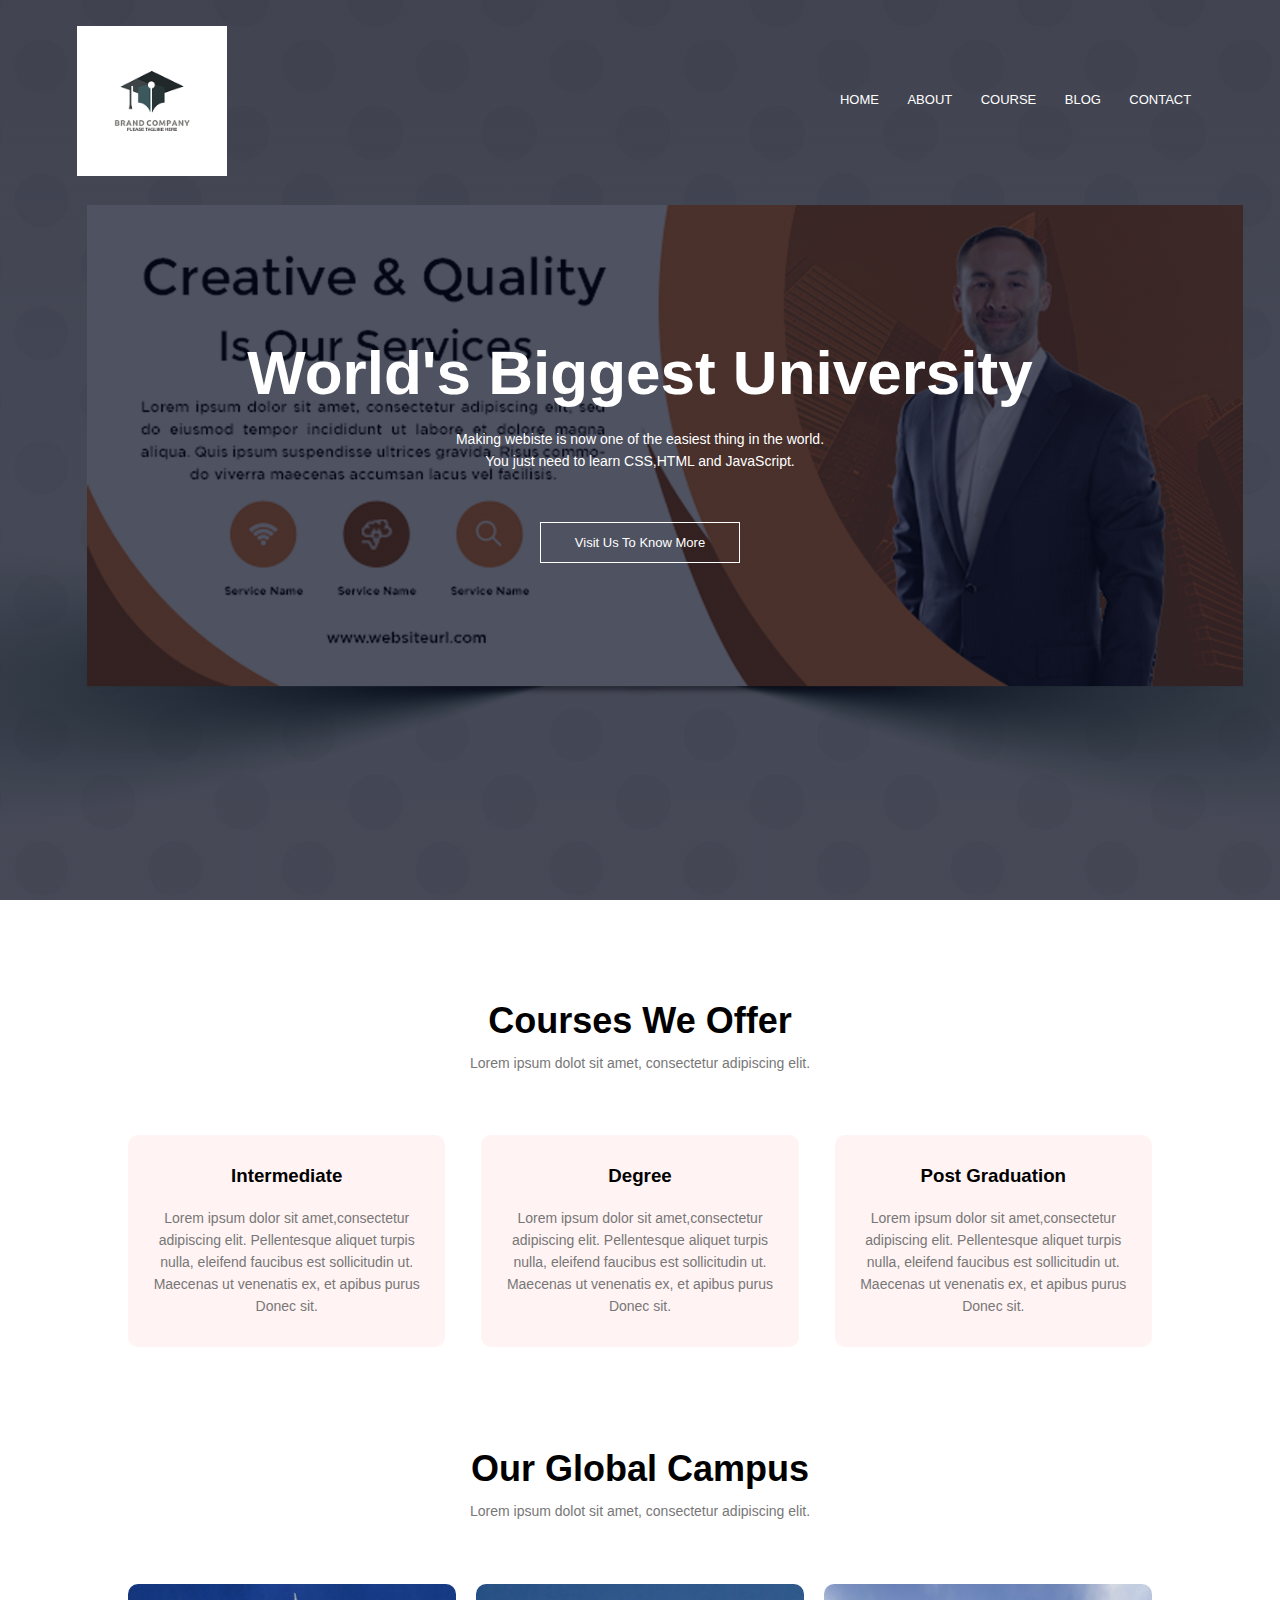
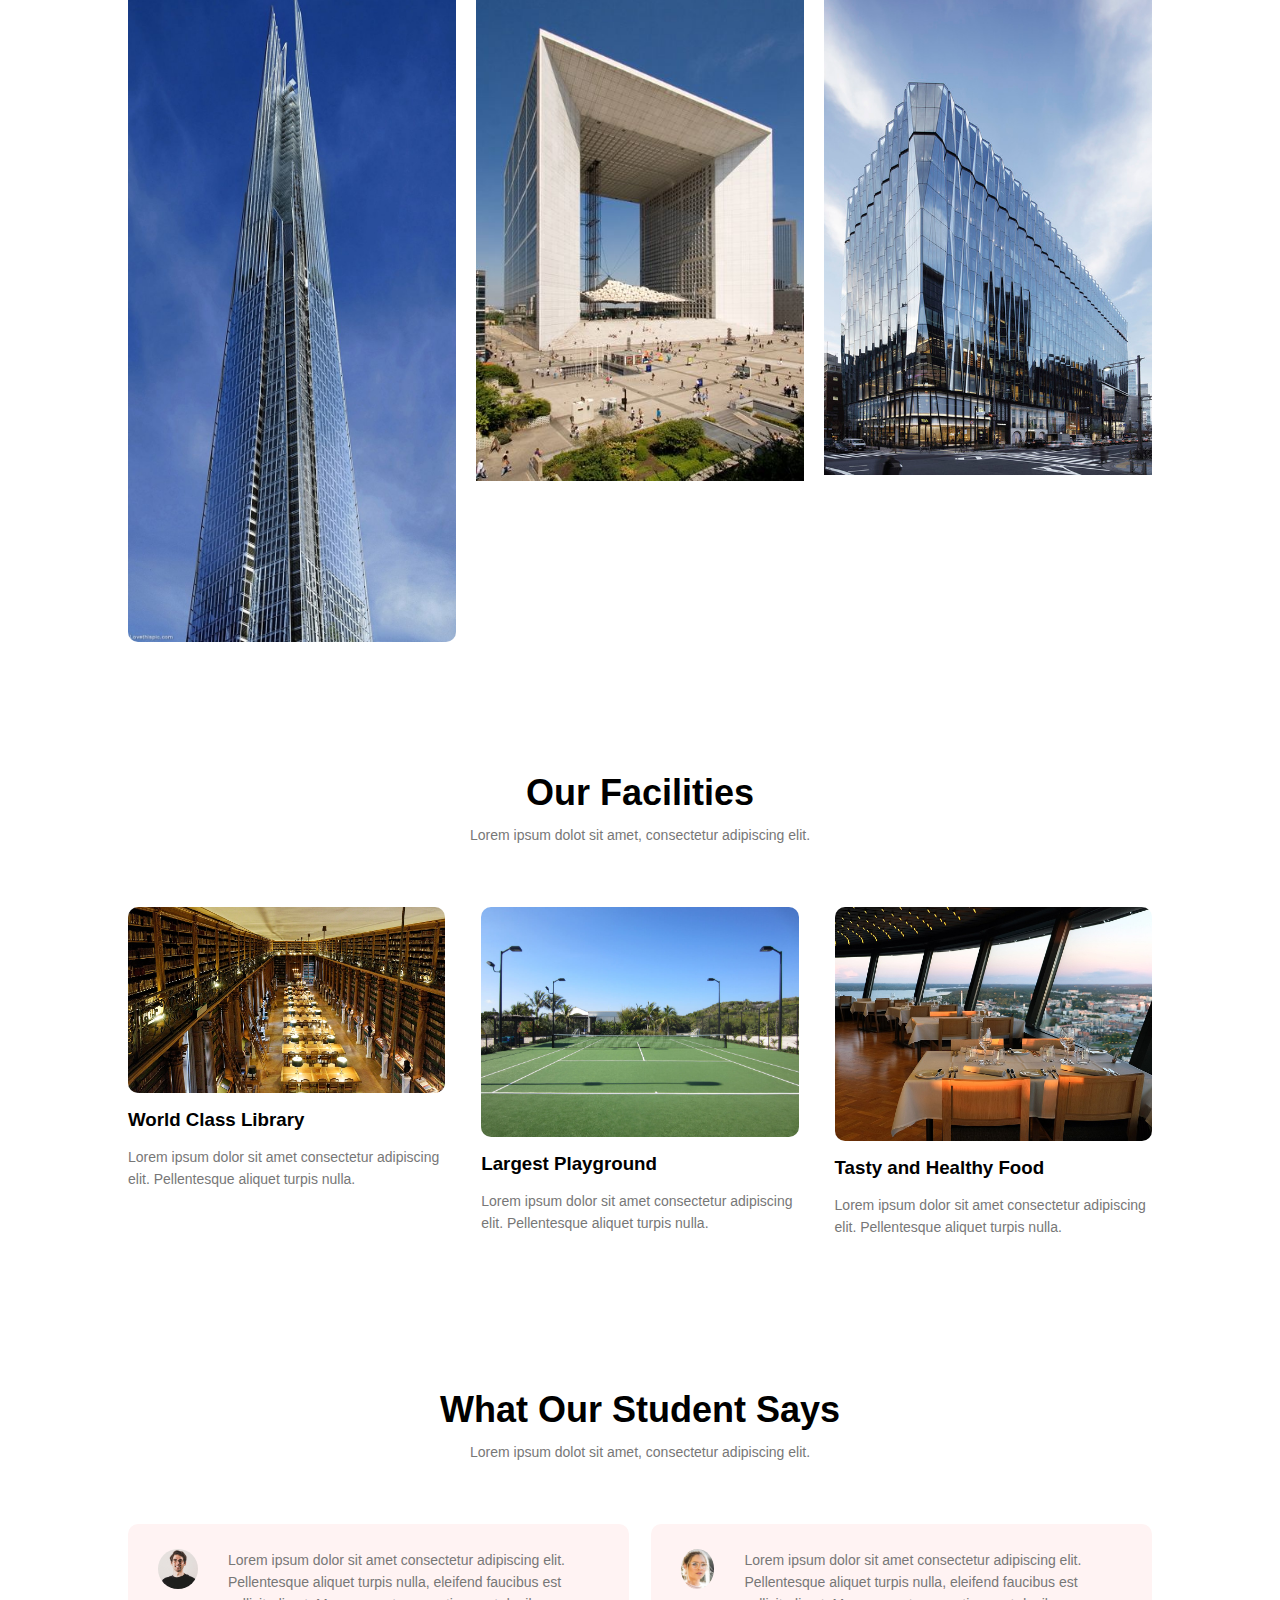
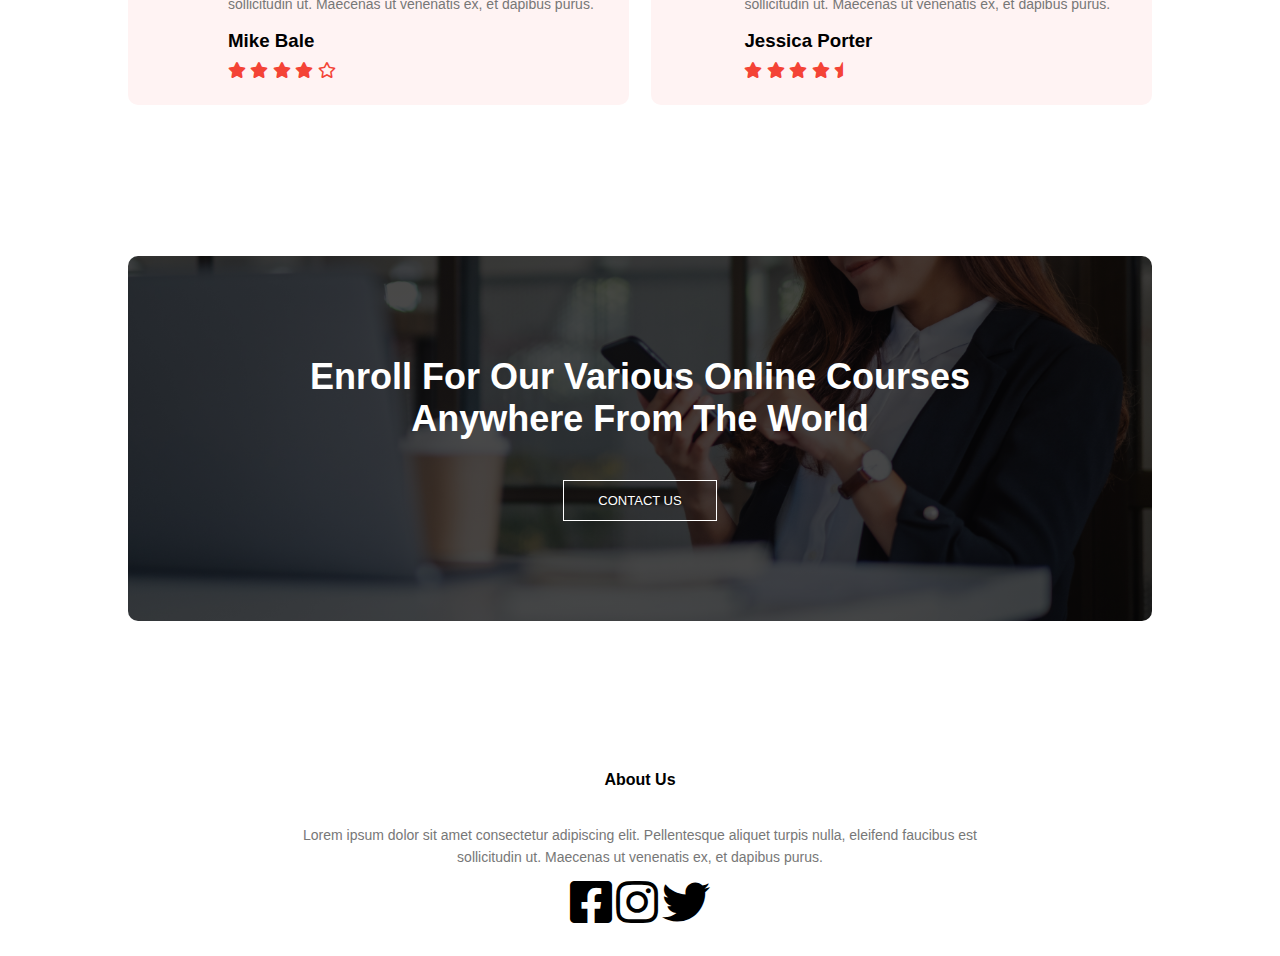
<file: index.html>
<html>
    <head>
        <meta name="viewport" content="with=device-width, initial-scale=1.0">
        <title>University Website Design</title>
        <link rel="stylesheet" href="style.css">
        <link rel="preconnect" href="https://fonts.googleapis.com">
        <link rel="preconnect" href="https://fonts.gstatic.com" crossorigin>
        <link href="https://fonts.googleapis.com/css2?family=Poppins:wght@100;200;300;400;600;700&display=swap" rel="stylesheet">
        <link rel="stylesheet" href="https://use.fontawesome.com/releases/v5.14.0/css/all.css" integrity="sha384-HzLeBuhoNPvSl5KYnjx0BT+WB0QEEqLprO+NBkkk5gbc67FTaL7XIGa2w1L0Xbgc" crossorigin="anonymous">
        <link rel="stylesheet" href="https://cdnjs.cloudflare.com/ajax/libs/font-awesome/5.15.1/css/all.min.css">
    </head>
    <body>
        <section class="header">
            <nav>
                <a href="index.html"><img src="images/logo.jpg"></a>
                <div class="nav-links" id="navLinks">
                    <i class="fa fa-times" onclick="hideMenu()"></i>
                    <ul>
                        <li><a href="index.html">HOME</a></li>
                        <li><a href="about.html">ABOUT</a></li>
                        <li><a href="course.html">COURSE</a></li>
                        <li><a href="blog.html">BLOG</a></li>
                        <li><a href="contact.html">CONTACT</a></li>
                    </ul>
                </div>
                <i class="fa fa-bars" onclick="showMenu()"></i>
            </nav>
        <div class="text-box">
            <h1>World's Biggest University</h1>
            <p>Making webiste is now one of the easiest thing in the
                world.<br> You just need to learn CSS,HTML and JavaScript.
            </p>
            <a href="about.html" class="hero-btn">Visit Us To Know More</a>
        </div>
        </section>

        <!------Course----->
        <section class="course">
            <h1>Courses We Offer</h1>
            <p>Lorem ipsum dolot sit amet, consectetur adipiscing elit.</p>
            <div class="row">
                <div class="course-col">
                    <h3>Intermediate</h3>
                    <p>Lorem ipsum dolor sit amet,consectetur adipiscing elit.
                    Pellentesque aliquet turpis nulla, eleifend faucibus est
                    sollicitudin ut. Maecenas ut venenatis ex, et apibus purus
                    Donec sit.
                    </p>
                </div>
                <div class="course-col">
                    <h3>Degree</h3>
                    <p>Lorem ipsum dolor sit amet,consectetur adipiscing elit.
                    Pellentesque aliquet turpis nulla, eleifend faucibus est
                    sollicitudin ut. Maecenas ut venenatis ex, et apibus purus
                    Donec sit.
                    </p>
                </div>
                <div class="course-col">
                    <h3>Post Graduation</h3>
                    <p>Lorem ipsum dolor sit amet,consectetur adipiscing elit.
                    Pellentesque aliquet turpis nulla, eleifend faucibus est
                    sollicitudin ut. Maecenas ut venenatis ex, et apibus purus
                    Donec sit.
                    </p>
                </div>
            </div>
        </section>


        <!---Campus---->
        <section class="campus">
            <h1>Our Global Campus</h1>
            <p>Lorem ipsum dolot sit amet, consectetur adipiscing elit.</p>
            <div class="row">
                <div class="campus-col">
                    <img src="images/london.jpg">
                    <div class="layer">
                        <h3>LONDON</h3>
                    </div>
                </div>
                <div class="campus-col">
                    <img src="images/paris.jpg">
                    <div class="layer">
                        <h3>PARIS</h3>
                    </div>
                </div>
                <div class="campus-col">
                    <img src="images/tokyo.jpg">
                    <div class="layer">
                        <h3>TOKYO</h3>
                    </div>
                </div>
            </div>
        </section>


        <!-----Facilities----->
        <section class="facilities">
            <h1>Our Facilities</h1>
            <p>Lorem ipsum dolot sit amet, consectetur adipiscing elit.</p>
            <div class="row">
                <div class="facilities-col">
                    <img src="images/library.jpg">
                    <h3>World Class Library</h3>
                    <p>Lorem ipsum dolor sit amet consectetur adipiscing elit.
                    Pellentesque aliquet turpis nulla.
                    </p>
                </div>
                <div class="facilities-col">
                    <img src="images/playground.jpg">
                    <h3>Largest Playground</h3>
                    <p>Lorem ipsum dolor sit amet consectetur adipiscing elit.
                    Pellentesque aliquet turpis nulla.
                    </p>
                </div>
                <div class="facilities-col">
                    <img src="images/restaurant.jpg">
                    <h3>Tasty and Healthy Food</h3>
                    <p>Lorem ipsum dolor sit amet consectetur adipiscing elit.
                    Pellentesque aliquet turpis nulla.
                    </p>
                </div>
            </div>
        </section>


        <!-----Testimonials----->
        <section class="testimonials">
            <h1>What Our Student Says</h1>
            <p>Lorem ipsum dolot sit amet, consectetur adipiscing elit.</p>
            <div class="row">
                <div class="testimonial-col">
                    <img src="images/user1.jpg">
                    <div>
                        <p>Lorem ipsum dolor sit amet consectetur adipiscing elit.
                        Pellentesque aliquet turpis nulla, eleifend faucibus est
                        sollicitudin ut. Maecenas ut venenatis ex, et dapibus purus.
                        </p>
                        <h3>Mike Bale</h3>
                        <i class="fa fa-star"></i>
                        <i class="fa fa-star"></i>
                        <i class="fa fa-star"></i>
                        <i class="fa fa-star"></i>
                        <i class="far fa-star"></i>
                    </div>
                </div>
                <div class="testimonial-col">
                    <img src="images/user2.jpg">
                    <div>
                        <p>Lorem ipsum dolor sit amet consectetur adipiscing elit.
                        Pellentesque aliquet turpis nulla, eleifend faucibus est
                        sollicitudin ut. Maecenas ut venenatis ex, et dapibus purus.
                        </p>
                        <h3>Jessica Porter</h3>
                        <i class="fa fa-star"></i>
                        <i class="fa fa-star"></i>
                        <i class="fa fa-star"></i>
                        <i class="fa fa-star"></i>
                        <i class="fas fa-star-half"></i>
                    </div>
                </div>
            </div>
        </section>

        <!------Call to action----->
        <section class="cta">
            <h1>Enroll For Our Various Online Courses<br> Anywhere
                From The World
            </h1>
            <a href="contact.html" class="hero-btn">CONTACT US</a>
        </section>

        <!------Footer----->
        <section class="footer">
            <h4>About Us</h4>
            <p>Lorem ipsum dolor sit amet consectetur adipiscing elit.
            Pellentesque aliquet turpis nulla, eleifend faucibus est<br>
            sollicitudin ut. Maecenas ut venenatis ex, et dapibus purus.
            </p>
            <div class="icons">
                <i class="fab fa-facebook-square fa-3x"></i>
                <i class="fab fa-instagram fa-3x"></i>
                <i class="fab fa-twitter fa-3x"></i>
            </div>
        </section>

        <!------Toggle Menu------>
        <script>
            var navLinks = document.getElementById("navLinks");
            function showMenu(){
                navLinks.style.right = "0;"
            }
            function hideMenu(){
                navLinks.style.right = "-200px";
            }
        </script>
    </body>
</html>
</file>
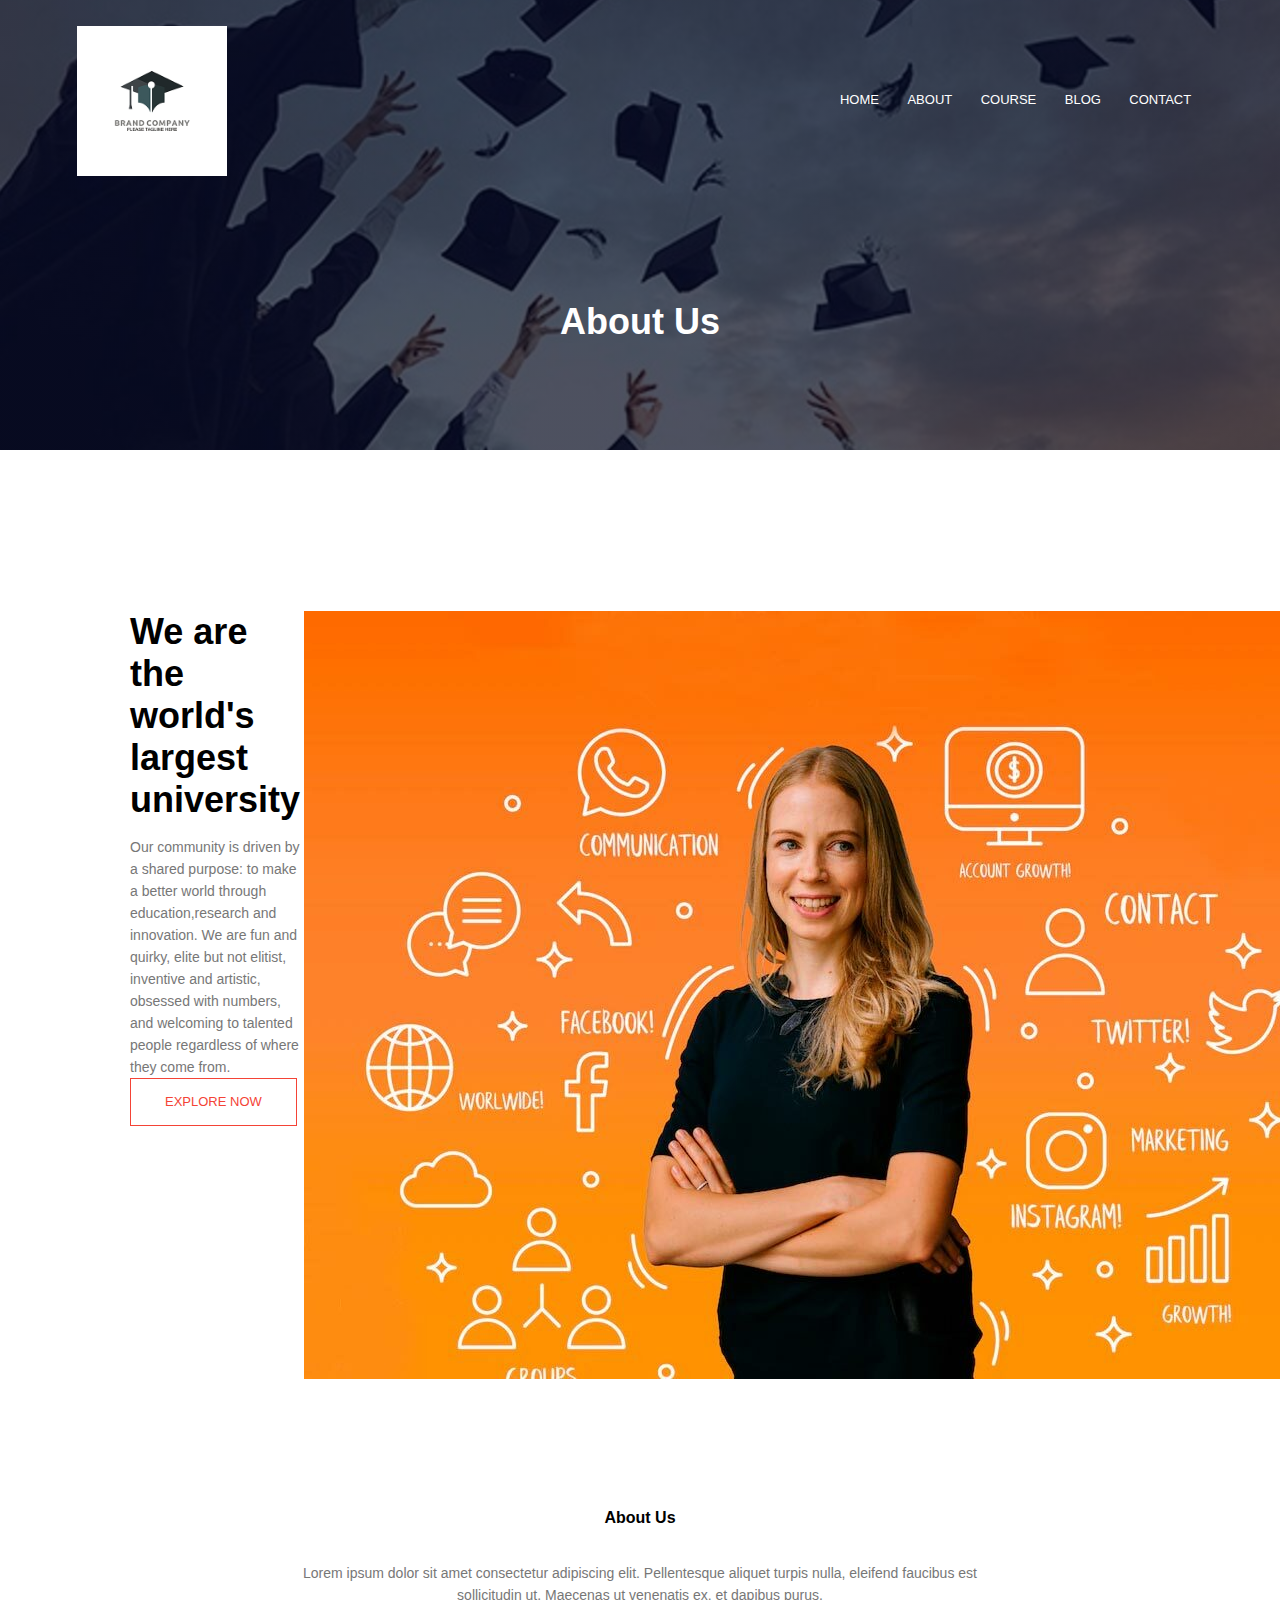
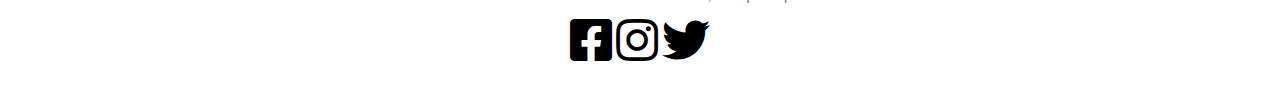
<file: about.html>
<html>
    <head>
        <meta name="viewport" content="with=device-width, initial-scale=1.0">
        <title>University Website Design</title>
        <link rel="stylesheet" href="style.css">
        <link rel="preconnect" href="https://fonts.googleapis.com">
        <link rel="preconnect" href="https://fonts.gstatic.com" crossorigin>
        <link href="https://fonts.googleapis.com/css2?family=Poppins:wght@100;200;300;400;600;700&display=swap" rel="stylesheet">
        <link rel="stylesheet" href="https://cdnjs.cloudflare.com/ajax/libs/font-awesome/5.15.1/css/all.min.css">
    </head>
    <body>
        <section class="sub-header">
            <nav>
                <a href="index.html"><img src="images/logo.jpg"></a>
                <div class="nav-links" id="navLinks">
                    <i class="fa fa-times" onclick="hideMenu()"></i>
                    <ul>
                        <li><a href="index.html">HOME</a></li>
                        <li><a href="about.html">ABOUT</a></li>
                        <li><a href="course.html">COURSE</a></li>
                        <li><a href="blog.html">BLOG</a></li>
                        <li><a href="contact.html">CONTACT</a></li>
                    </ul>
                </div>
                <i class="fa fa-bars" onclick="showMenu()"></i>
            </nav>
            <h1>About Us</h1>
        </section>

        <!----About us content---->
        <section class="about-us">
            <div class="row">
                <div class="about-col">
                    <h1>We are the world's largest university</h1>
                    <p>Our community is driven by a shared purpose:
                    to make a better world through education,research
                    and innovation. We are fun and quirky, elite but not
                    elitist, inventive and artistic, obsessed with numbers,
                    and welcoming to talented people regardless of where
                    they come from.
                    <a href="course.html" class="hero-btn red-btn">EXPLORE NOW</a>
                    </p>
                </div>
                <div class="about-col">
                    <img src="images/about.jpg">
                </div>
            </div>
        </section>
    
        <!------Footer----->
        <section class="footer">
            <h4>About Us</h4>
            <p>Lorem ipsum dolor sit amet consectetur adipiscing elit.
            Pellentesque aliquet turpis nulla, eleifend faucibus est<br>
            sollicitudin ut. Maecenas ut venenatis ex, et dapibus purus.
            </p>
            <div class="icons">
                <i class="fab fa-facebook-square fa-3x"></i>
                <i class="fab fa-instagram fa-3x"></i>
                <i class="fab fa-twitter fa-3x"></i>
            </div>
        </section>

        <!------Toggle Menu------>
        <script>
            var navLinks = document.getElementById("navLinks");
            function showMenu(){
                navLinks.style.right = "0;"
            }
            function hideMenu(){
                navLinks.style.right = "-200px";
            }
        </script>
    </body>
</html>
</file>
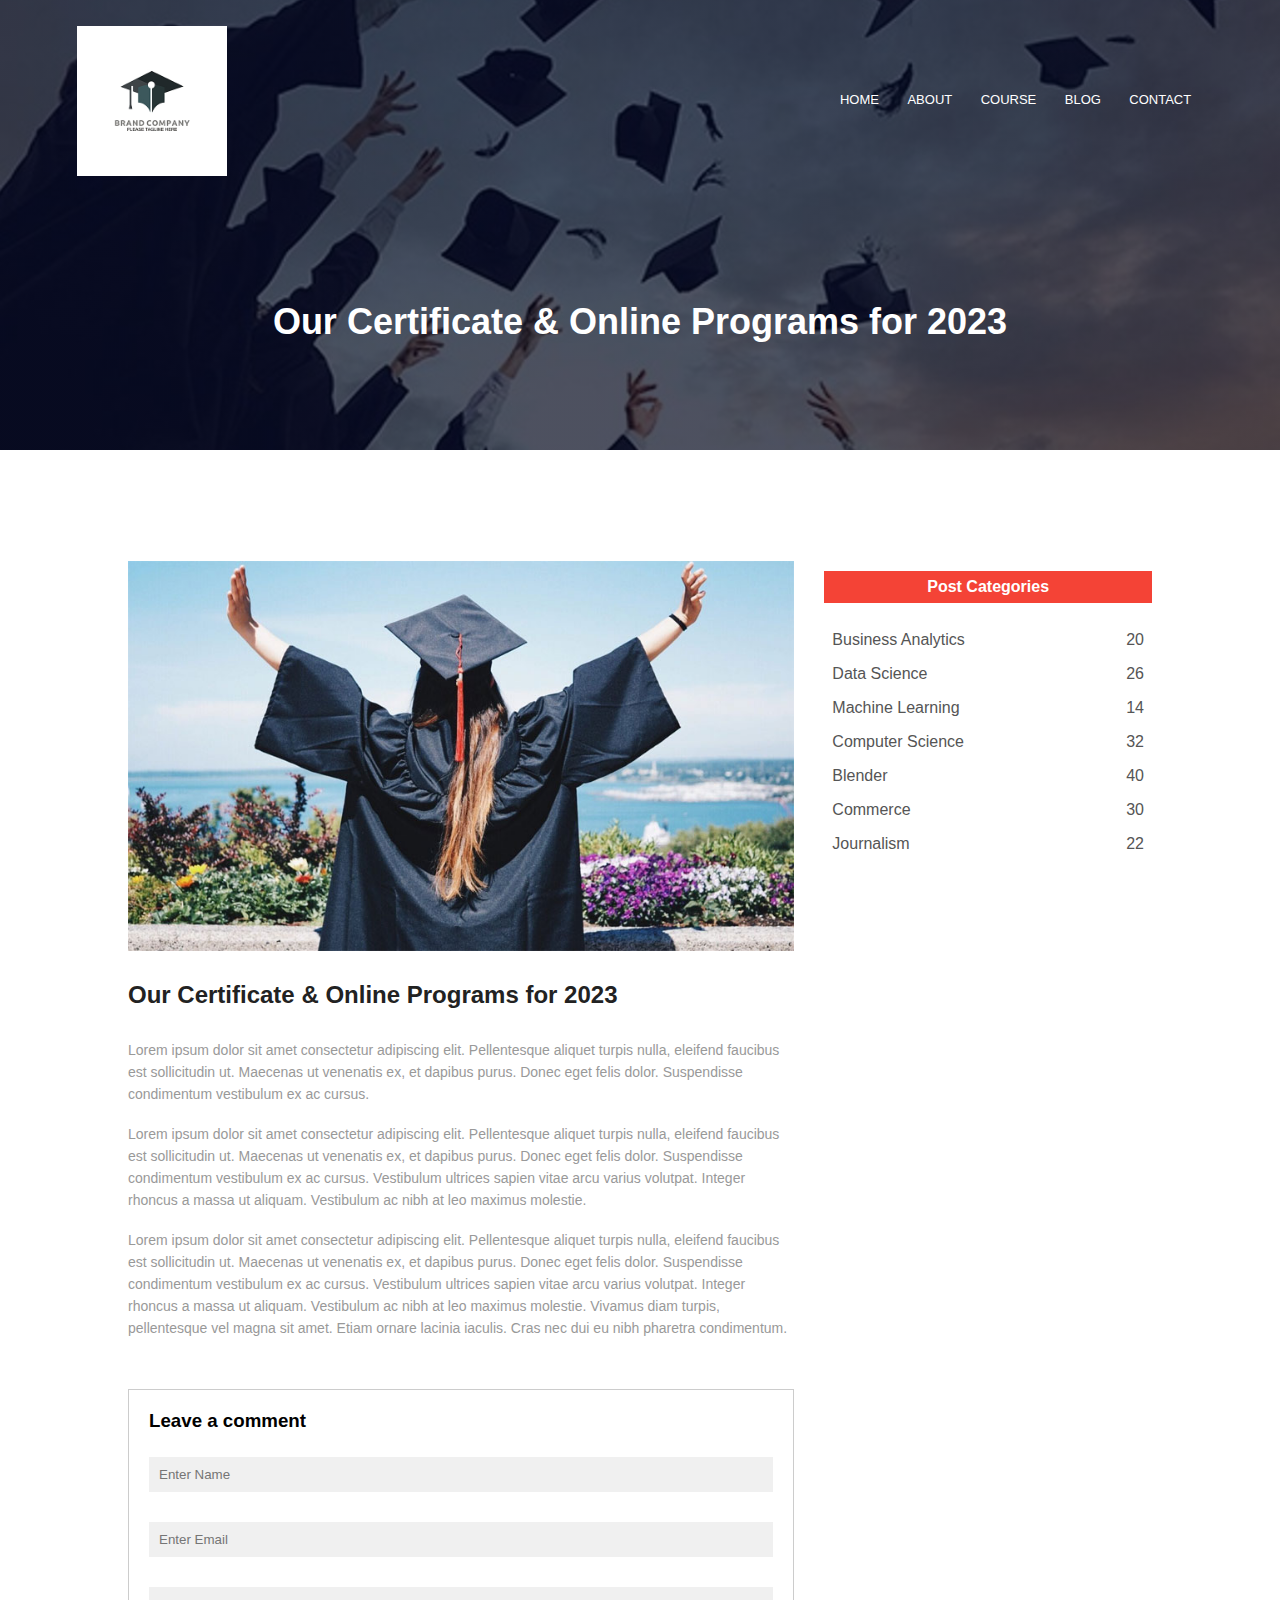
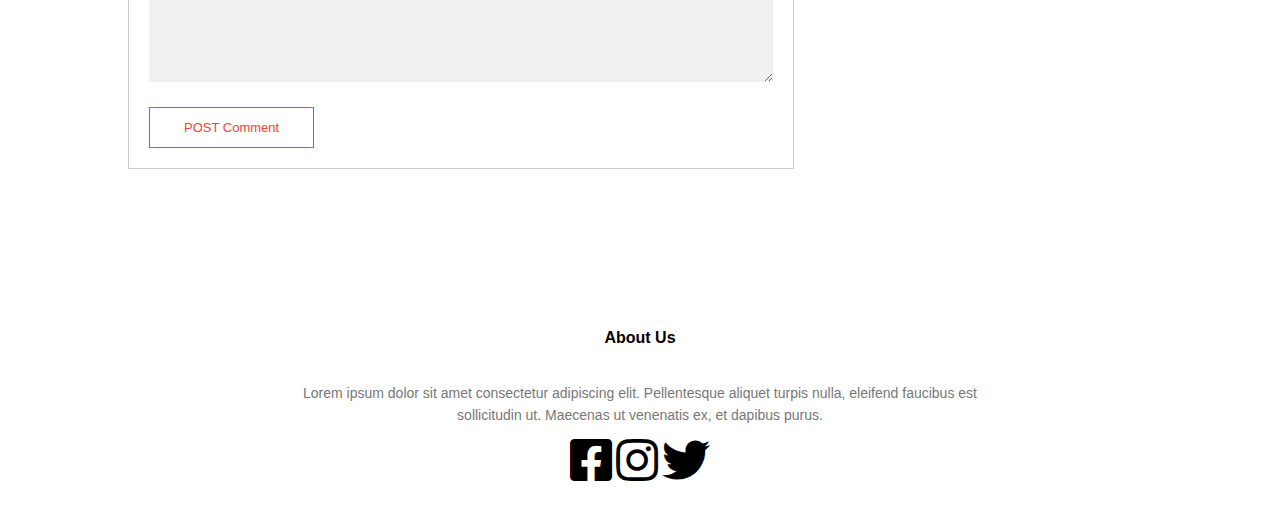
<file: blog.html>
<html>
    <head>
        <meta name="viewport" content="with=device-width, initial-scale=1.0">
        <title>University Website Design</title>
        <link rel="stylesheet" href="style.css">
        <link rel="preconnect" href="https://fonts.googleapis.com">
        <link rel="preconnect" href="https://fonts.gstatic.com" crossorigin>
        <link href="https://fonts.googleapis.com/css2?family=Poppins:wght@100;200;300;400;600;700&display=swap" rel="stylesheet">
        <link rel="stylesheet" href="https://cdnjs.cloudflare.com/ajax/libs/font-awesome/5.15.1/css/all.min.css">
    </head>
    <body>
        <section class="sub-header">
            <nav>
                <a href="index.html"><img src="images/logo.jpg"></a>
                <div class="nav-links" id="navLinks">
                    <i class="fa fa-times" onclick="hideMenu()"></i>
                    <ul>
                        <li><a href="index.html">HOME</a></li>
                        <li><a href="about.html">ABOUT</a></li>
                        <li><a href="course.html">COURSE</a></li>
                        <li><a href="blog.html">BLOG</a></li>
                        <li><a href="contact.html">CONTACT</a></li>
                    </ul>
                </div>
                <i class="fa fa-bars" onclick="showMenu()"></i>
            </nav>
            <h1>Our Certificate & Online Programs for 2023</h1>
        </section>

        <!-----Blog page content---->
        <section class="blog-content">
            <div class="row">
                <div class="blog-left">
                    <img src="images/certificate.jpg">
                    <h2>Our Certificate & Online Programs for 2023</h2>
                    <p>Lorem ipsum dolor sit amet consectetur adipiscing elit.
                    Pellentesque aliquet turpis nulla, eleifend faucibus est
                    sollicitudin ut. Maecenas ut venenatis ex, et dapibus purus.
                    Donec eget felis dolor. Suspendisse condimentum vestibulum
                    ex ac cursus.
                    </p>
                    <br>
                    <p>Lorem ipsum dolor sit amet consectetur adipiscing elit.
                    Pellentesque aliquet turpis nulla, eleifend faucibus est
                    sollicitudin ut. Maecenas ut venenatis ex, et dapibus purus.
                    Donec eget felis dolor. Suspendisse condimentum vestibulum
                    ex ac cursus. Vestibulum ultrices sapien vitae arcu varius
                    volutpat. Integer rhoncus a massa ut aliquam. Vestibulum ac
                    nibh at leo maximus molestie.
                    </p>
                    <br>
                    <p>Lorem ipsum dolor sit amet consectetur adipiscing elit.
                    Pellentesque aliquet turpis nulla, eleifend faucibus est
                    sollicitudin ut. Maecenas ut venenatis ex, et dapibus purus.
                    Donec eget felis dolor. Suspendisse condimentum vestibulum
                    ex ac cursus. Vestibulum ultrices sapien vitae arcu varius
                    volutpat. Integer rhoncus a massa ut aliquam. Vestibulum ac
                    nibh at leo maximus molestie. Vivamus diam turpis, pellentesque
                    vel magna sit amet. Etiam ornare lacinia iaculis. Cras nec
                    dui eu nibh pharetra condimentum.
                    </p>
                    <div class="comment-box">
                        <h3>Leave a comment</h3>
                        <form class="comment-form">
                            <input type="text" placeholder="Enter Name">
                            <input type="email" placeholder="Enter Email">
                            <textarea rows="5" placeholder="Your Comment">
                            </textarea>
                            <button type="submit" class="hero-btn red-btn">POST Comment</button>
                        </form>
                    </div>



                </div>
                <div class="blog-right">
                    <h3>Post Categories</h3>
                    <div>
                        <span>Business Analytics</span>
                        <span>20</span>
                    </div>
                    <div>
                        <span>Data Science</span>
                        <span>26</span>
                    </div>
                    <div>
                        <span>Machine Learning</span>
                        <span>14</span>
                    </div>
                    <div>
                        <span>Computer Science</span>
                        <span>32</span>
                    </div>
                    <div>
                        <span>Blender</span>
                        <span>40</span>
                    </div>
                    <div>
                        <span>Commerce</span>
                        <span>30</span>
                    </div>
                    <div>
                        <span>Journalism</span>
                        <span>22</span>
                    </div>

                </div>
            </div>
        </section>
        
        <!------Footer----->
        <section class="footer">
            <h4>About Us</h4>
            <p>Lorem ipsum dolor sit amet consectetur adipiscing elit.
            Pellentesque aliquet turpis nulla, eleifend faucibus est<br>
            sollicitudin ut. Maecenas ut venenatis ex, et dapibus purus.
            </p>
            <div class="icons">
                <i class="fab fa-facebook-square fa-3x"></i>
                <i class="fab fa-instagram fa-3x"></i>
                <i class="fab fa-twitter fa-3x"></i>
            </div>
        </section>


        <!------Toggle Menu------>
        <script>
            var navLinks = document.getElementById("navLinks");
            function showMenu(){
                navLinks.style.right = "0;"
            }
            function hideMenu(){
                navLinks.style.right = "-200px";
            }
        </script>
    </body>
</html>
</file>
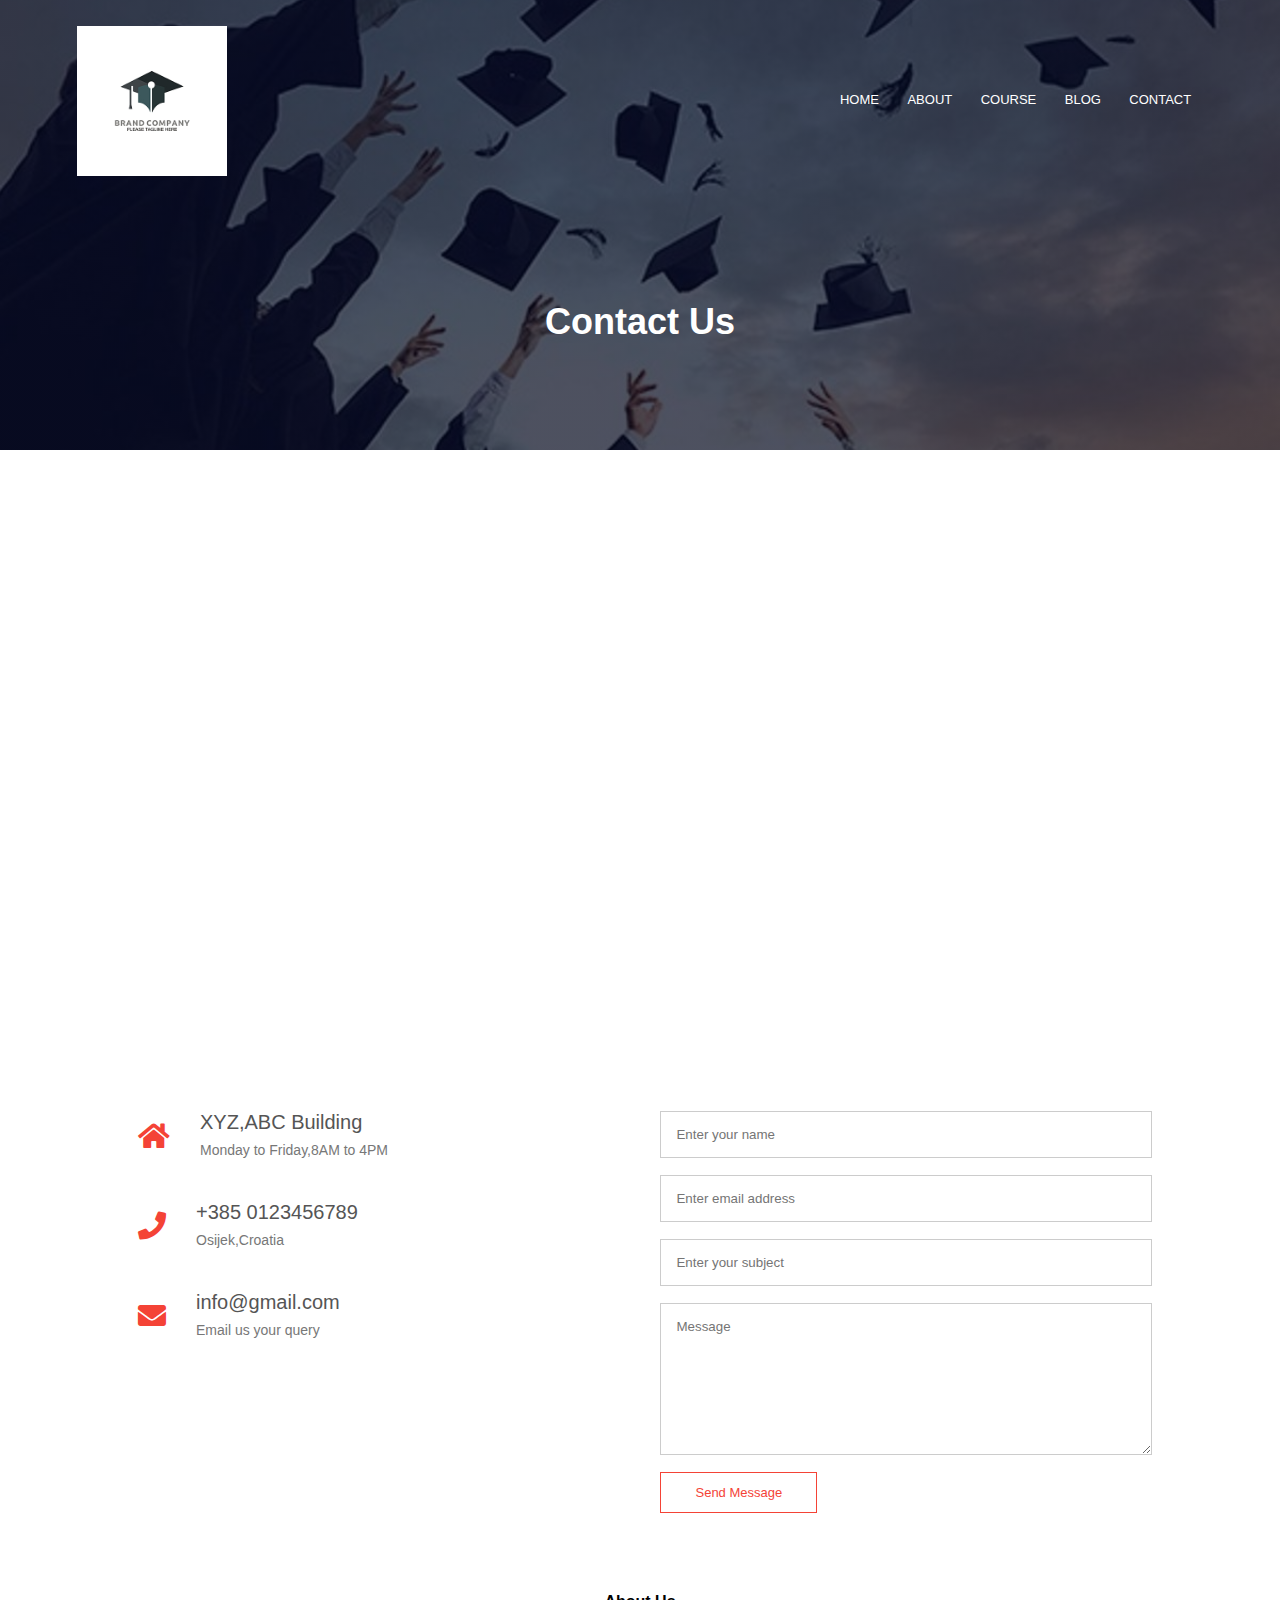
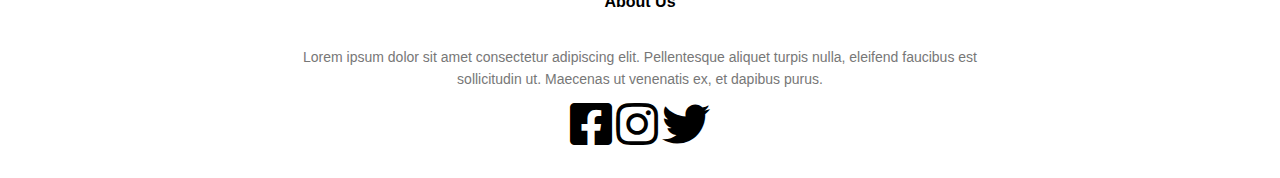
<file: contact.html>
<html>
    <head>
        <meta name="viewport" content="with=device-width, initial-scale=1.0">
        <title>University Website Design</title>
        <link rel="stylesheet" href="style.css">
        <link rel="preconnect" href="https://fonts.googleapis.com">
        <link rel="preconnect" href="https://fonts.gstatic.com" crossorigin>
        <link href="https://fonts.googleapis.com/css2?family=Poppins:wght@100;200;300;400;600;700&display=swap" rel="stylesheet">
        <link rel="stylesheet" href="https://cdnjs.cloudflare.com/ajax/libs/font-awesome/5.15.1/css/all.min.css">
    </head>
    <body>
        <section class="sub-header">
            <nav>
                <a href="index.html"><img src="images/logo.jpg"></a>
                <div class="nav-links" id="navLinks">
                    <i class="fa fa-times" onclick="hideMenu()"></i>
                    <ul>
                        <li><a href="index.html">HOME</a></li>
                        <li><a href="about.html">ABOUT</a></li>
                        <li><a href="course.html">COURSE</a></li>
                        <li><a href="blog.html">BLOG</a></li>
                        <li><a href="contact.html">CONTACT</a></li>
                    </ul>
                </div>
                <i class="fa fa-bars" onclick="showMenu()"></i>
            </nav>
            <h1>Contact Us</h1>
        </section>

        <!------Contact us----->
        <section class="location">
            <iframe src="https://www.google.com/maps/embed?pb=!1m18!1m12!1m3!1d89414.38679499581!2d18.618819050353874!3d45.546310399284216!2m3!1f0!2f0!3f0!3m2!1i1024!2i768!4f13.1!3m3!1m2!1s0x475ce7a869728075%3A0x5b8c725621a41195!2sOsijek!5e0!3m2!1shr!2shr!4v1675286090813!5m2!1shr!2shr" width="600" height="450" style="border:0;" allowfullscreen="" loading="lazy" referrerpolicy="no-referrer-when-downgrade"></iframe>
            
        </section>
        <section class="contact-us">
            <div class="row">
                <div class="contact-col">
                <div>
                    <i class="fa fa-home"></i>
                    <span>
                        <h5>XYZ,ABC Building</h5>
                        <p>Monday to Friday,8AM to 4PM</p>
                    </span>
                </div>
                <div>
                    <i class="fa fa-phone"></i>
                    <span>
                        <h5>+385 0123456789</h5>
                        <p>Osijek,Croatia</p>
                    </span>
                </div>
                <div>
                    <i class="fas fa-envelope fa-2x"></i>
                    <span>
                        <h5>info@gmail.com</h5>
                        <p>Email us your query</p>
                    </span>
                </div>
            </div>
        <div class="contact-col" method="post">
            <form action="https://formspree.io/f/mzbqezky" method="POST">
                <input type="text" name="name" placeholder="Enter your name" required>
                <input type="email" name="email" placeholder="Enter email address" required>
                <input type="text" name="subject" placeholder="Enter your subject" required>
                <textarea rows="8" name="message" placeholder="Message" required></textarea>
                <button type="submit" class="hero-btn red-btn">Send Message</button>
            </form>
        </div>
            </div>
        </section>
        
    
        <!------Footer----->
        <section class="footer">
            <h4>About Us</h4>
            <p>Lorem ipsum dolor sit amet consectetur adipiscing elit.
            Pellentesque aliquet turpis nulla, eleifend faucibus est<br>
            sollicitudin ut. Maecenas ut venenatis ex, et dapibus purus.
            </p>
            <div class="icons">
                <i class="fab fa-facebook-square fa-3x"></i>
                <i class="fab fa-instagram fa-3x"></i>
                <i class="fab fa-twitter fa-3x"></i>
            </div>
        </section>

        <!------Toggle Menu------>
        <script>
            var navLinks = document.getElementById("navLinks");
            function showMenu(){
                navLinks.style.right = "0;"
            }
            function hideMenu(){
                navLinks.style.right = "-200px";
            }
        </script>
    </body>
</html>
</file>
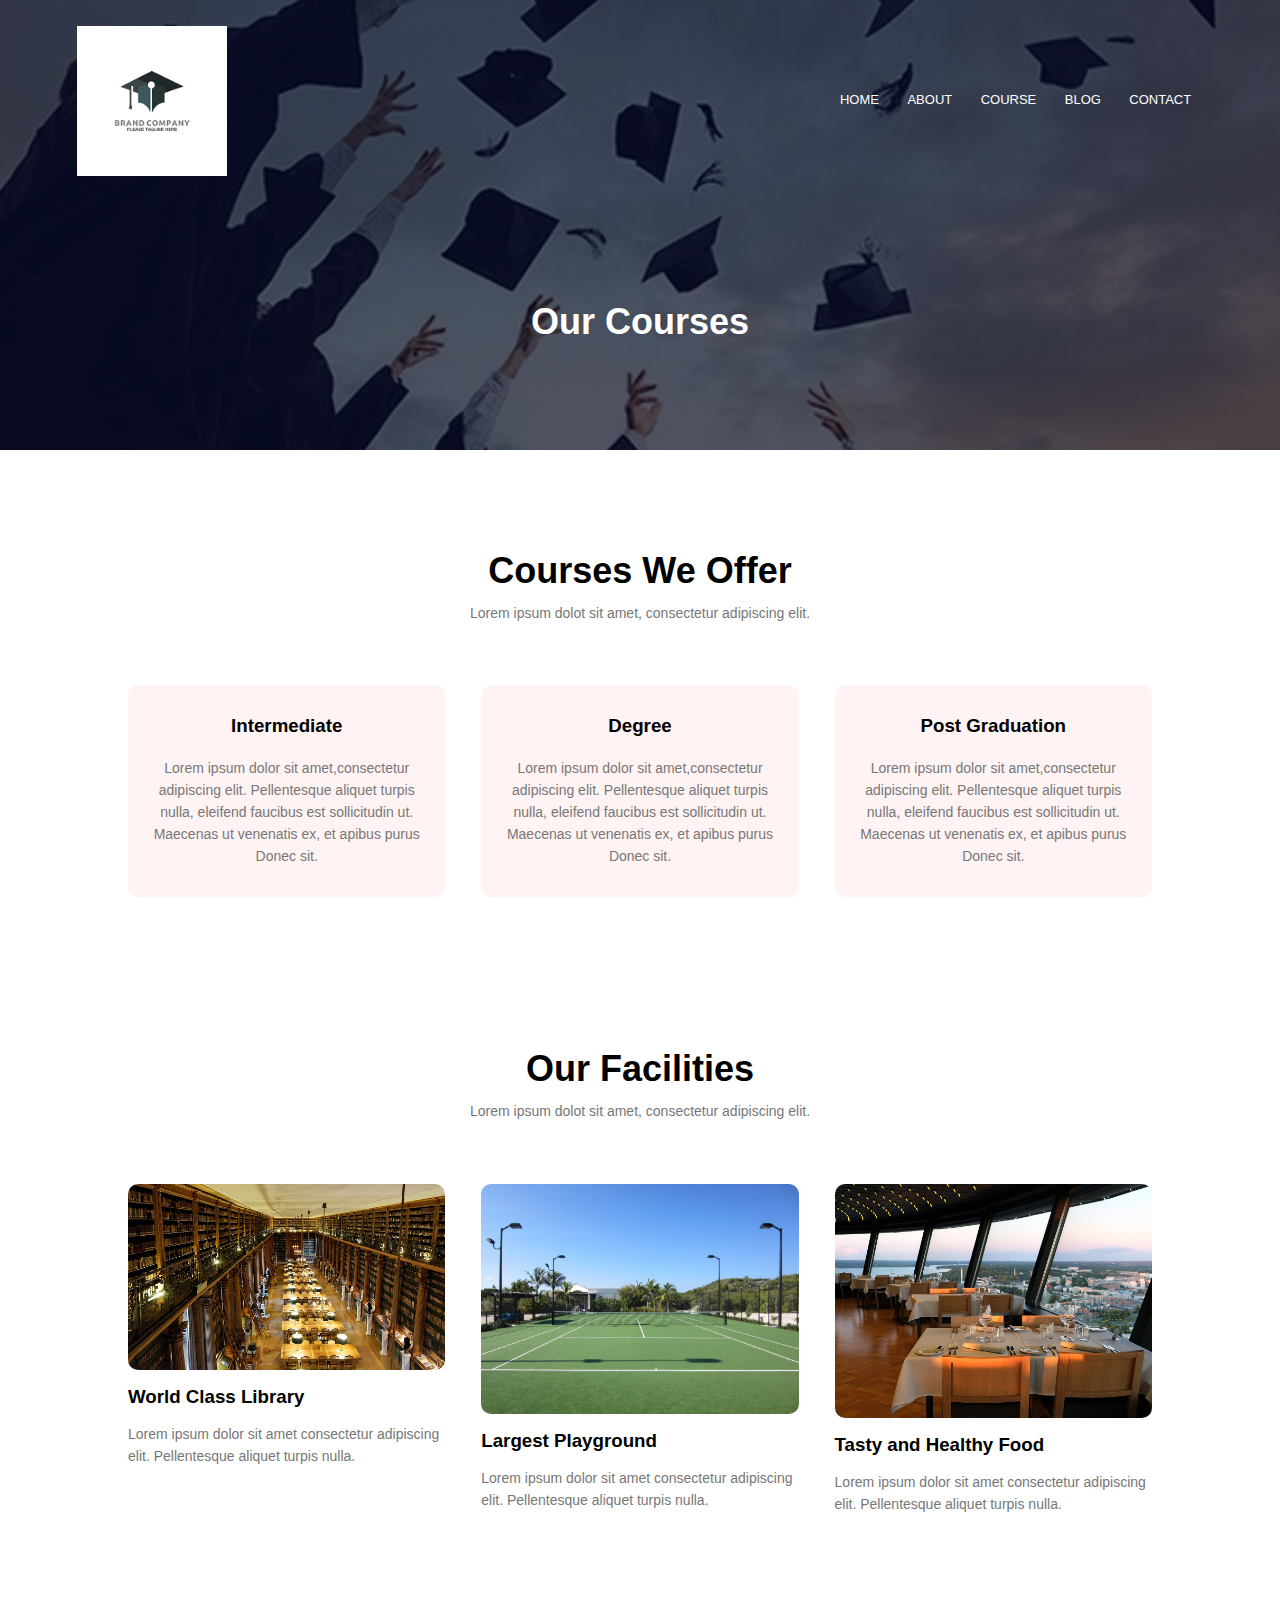
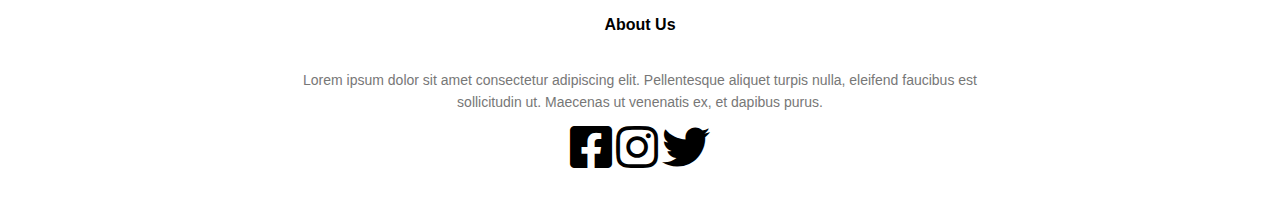
<file: course.html>
<html>
    <head>
        <meta name="viewport" content="with=device-width, initial-scale=1.0">
        <title>University Website Design</title>
        <link rel="stylesheet" href="style.css">
        <link rel="preconnect" href="https://fonts.googleapis.com">
        <link rel="preconnect" href="https://fonts.gstatic.com" crossorigin>
        <link href="https://fonts.googleapis.com/css2?family=Poppins:wght@100;200;300;400;600;700&display=swap" rel="stylesheet">
        <link rel="stylesheet" href="https://cdnjs.cloudflare.com/ajax/libs/font-awesome/5.15.1/css/all.min.css">
    </head>
    <body>
        <section class="sub-header">
            <nav>
                <a href="index.html"><img src="images/logo.jpg"></a>
                <div class="nav-links" id="navLinks">
                    <i class="fa fa-times" onclick="hideMenu()"></i>
                    <ul>
                        <li><a href="index.html">HOME</a></li>
                        <li><a href="about.html">ABOUT</a></li>
                        <li><a href="course.html">COURSE</a></li>
                        <li><a href="blog.html">BLOG</a></li>
                        <li><a href="contact.html">CONTACT</a></li>
                    </ul>
                </div>
                <i class="fa fa-bars" onclick="showMenu()"></i>
            </nav>
            <h1>Our Courses</h1>
        </section>

        <!----Course----->
        <section class="course">
            <h1>Courses We Offer</h1>
            <p>Lorem ipsum dolot sit amet, consectetur adipiscing elit.</p>
            <div class="row">
                <div class="course-col">
                    <h3>Intermediate</h3>
                    <p>Lorem ipsum dolor sit amet,consectetur adipiscing elit.
                    Pellentesque aliquet turpis nulla, eleifend faucibus est
                    sollicitudin ut. Maecenas ut venenatis ex, et apibus purus
                    Donec sit.
                    </p>
                </div>
                <div class="course-col">
                    <h3>Degree</h3>
                    <p>Lorem ipsum dolor sit amet,consectetur adipiscing elit.
                    Pellentesque aliquet turpis nulla, eleifend faucibus est
                    sollicitudin ut. Maecenas ut venenatis ex, et apibus purus
                    Donec sit.
                    </p>
                </div>
                <div class="course-col">
                    <h3>Post Graduation</h3>
                    <p>Lorem ipsum dolor sit amet,consectetur adipiscing elit.
                    Pellentesque aliquet turpis nulla, eleifend faucibus est
                    sollicitudin ut. Maecenas ut venenatis ex, et apibus purus
                    Donec sit.
                    </p>
                </div>
            </div>
        </section>

        <!-----Facilities--->
        <section class="facilities">
            <h1>Our Facilities</h1>
            <p>Lorem ipsum dolot sit amet, consectetur adipiscing elit.</p>
            <div class="row">
                <div class="facilities-col">
                    <img src="images/library.jpg">
                    <h3>World Class Library</h3>
                    <p>Lorem ipsum dolor sit amet consectetur adipiscing elit.
                    Pellentesque aliquet turpis nulla.
                    </p>
                </div>
                <div class="facilities-col">
                    <img src="images/playground.jpg">
                    <h3>Largest Playground</h3>
                    <p>Lorem ipsum dolor sit amet consectetur adipiscing elit.
                    Pellentesque aliquet turpis nulla.
                    </p>
                </div>
                <div class="facilities-col">
                    <img src="images/restaurant.jpg">
                    <h3>Tasty and Healthy Food</h3>
                    <p>Lorem ipsum dolor sit amet consectetur adipiscing elit.
                    Pellentesque aliquet turpis nulla.
                    </p>
                </div>
            </div>
        </section>
       
        <!------Footer----->
        <section class="footer">
            <h4>About Us</h4>
            <p>Lorem ipsum dolor sit amet consectetur adipiscing elit.
            Pellentesque aliquet turpis nulla, eleifend faucibus est<br>
            sollicitudin ut. Maecenas ut venenatis ex, et dapibus purus.
            </p>
            <div class="icons">
                <i class="fab fa-facebook-square fa-3x"></i>
                <i class="fab fa-instagram fa-3x"></i>
                <i class="fab fa-twitter fa-3x"></i>
            </div>
        </section>

        <!------Toggle Menu------>
        <script>
            var navLinks = document.getElementById("navLinks");
            function showMenu(){
                navLinks.style.right = "0;"
            }
            function hideMenu(){
                navLinks.style.right = "-200px";
            }
        </script>
    </body>
</html>
</file>
<file: style.css>
*{
    margin: 0;
    padding: 0;
    font-family: 'Poppins', sans-serif;
    font-family: 'Roboto', sans-serif;
}
.header{
    min-height: 100vh;
    width: 100%;
    background-image: linear-gradient(rgba(4,9,30,0.7),rgba(4,9,30,0.7)),url(images/banner.jpg);
    background-position: center;
    background-size: cover;
    position: relative;
}
nav{
    display: flex;
    padding: 2% 6%;
    justify-content: space-between;
    align-items: center;
}
nav img{
    width: 150px;
}
.nav-links{
    flex: 1;
    text-align: right;
}
.nav-links ul li{
    list-style: none;
    padding: 8px 12px;
    display: inline-block;
    position: relative;
}
.nav-links ul li a{
    color: #fff;
    text-decoration: none;
    font-size: 13px;
}
.nav-links ul li::after{
    width: 0%;
    height: 2px;
    background: #f44336;
    display: block;
    margin: auto;
    content: '';
    transition: 0.5s;
}
.nav-links ul li:hover::after{
    width: 100%;
}
.text-box{
    width: 90%;
    color: #fff;
    top: 50%;
    left: 50%;
    position: absolute;
    transform: translate(-50%,-50%);
    text-align: center;
}
.text-box h1{
    font-size: 62px;
}
.text-box p{
    margin: 10px 0 40px;
    font-size: 14px;
    color: #fff;
}
.hero-btn{
    display: inline-block;
    border: 1px solid #fff;
    text-decoration: none;
    color: #fff;
    padding: 12px 34px;
    font-size: 13px;
    background: transparent;
    position: relative;
    cursor: pointer;
}
.hero-btn:hover{
    border: 1px solid #f44336;
    background: #f44336;
    transition: 1s;
}
nav .fa{
    display: none;
}

@media(max-width:700px){
    .text-box h1{
        font-size: 20px;
    }
    .nav-links ul li{
        display: block;
    }
    .nav-links{
        position: fixed;
        background: #f44336;
        height: 100vh;
        width: 200px;
        top: 0;
        right: -200px;
        text-align: left;
        z-index: 2;
        transition: 1s;
    }
    nav .fa{
        display: block;
        margin: 10px;
        color: #fff;
        font-size: 22px;
        cursor: pointer;
    }
    .nav-links ul{
        padding: 30px;
    }
}

/*-----Course-----*/
.course{
    width: 80%;
    margin: auto;
    text-align: center;
    padding-top: 100px;
}
h1{
    font-size: 36px;
    font-weight: 600;
}
p{
    color: #777;
    font-size: 14px;
    font-weight: 300;
    line-height: 22px;
    padding: 10px;
}
.row{
    margin-top: 5%;
    display: flex;
    justify-content: space-between;
}
.course-col{
    flex-basis: 31%;
    background: #fff3f3;
    border-radius: 10px;
    margin-bottom: 5%;
    padding: 20px 12px;
    box-sizing: border-box;
}
h3{
    text-align: center;
    font-weight: 600;
    margin: 10px 0;
}
.course-col:hover{
    box-shadow: 0 0 20px 0px rgba(0,0,0,0.2);
}
@media(max-width:700px){
    .row{
        flex-direction: column;
    }
}

/*------campus-----*/
.campus{
    width: 80%;
    margin: auto;
    text-align: center;
    padding-top: 50px;
}
.campus-col{
    flex-basis: 32%;
    border-radius: 10px;
    margin-bottom: 30px;
    overflow: hidden;
    position: relative;
}
.campus-col img{
    width: 100%;
    display: block;
}
.layer{
    background: transparent;
    height: 100%;
    width: 100%;
    top: 0;
    left: 0;
    position: absolute;
    transition: 0.5s;
}
.layer:hover{
    background: rgba(226,0,0,0.7);
}
.layer h3{
    width: 100%;
    font-weight: 500;
    color: #fff;
    font-size: 26px;
    bottom: 0;
    left: 50%;
    position: absolute;
    transform: translateX(-50%);
    opacity: 0;
    transition: 0.5s;
}
.layer:hover h3{
    bottom: 49%;
    opacity: 1;
}

/*------facilities----*/
.facilities{
    width: 80%;
    margin: auto;
    padding-top: 100px;
    text-align: center;
}
.facilities-col{
    border-radius: 10px;
    margin-bottom: 5%;
    flex-basis: 31%;
    text-align: left;
}
.facilities-col img{
    width: 100%;
    border-radius: 10px;
}
.facilities-col p{
    padding: 0;
}
.facilities-col h3{
    margin-top: 16px;
    margin-bottom: 15px;
    text-align: left;
}

/*-----testimonials-----*/
.testimonials{
    width: 80%;
    margin: auto;
    padding-top: 100px;
    text-align: center;
}
.testimonial-col{
    border-radius: 10px;
    margin-bottom: 5%;
    text-align: left;
    background: #fff3f3;
    flex-basis: 44%;
    padding: 25px;
    cursor: pointer;
    display: flex;
}
.testimonial-col img{
    height: 40px;
    margin-left: 5px;
    margin-right: 30px;
    border-radius: 50%;
}
.testimonial-col p{
    padding: 0;
}
.testimonial-col h3{
    margin-top: 15px;
    text-align: left;
}
.testimonial-col .fa{
    color: #f44336;
}
.testimonial-col .fas{
    color: #f44336;
}
.testimonial-col .far{
    color: #f44336;
}
@media(max-width:700px){
    .testimonial-col img{ 
        margin-left: 0px;
        margin-right: 15px;
    }
}

/*----call to action-----*/
.cta{
    margin: 100px auto;
    width: 80%;
    background-image: linear-gradient(rgba(0,0,0,0.7)
    ,rgba(0,0,0,0.7)),url(images/banner2.jpg);
    background-position: center;
    background-size: cover;
    border-radius: 10px;
    text-align: center;
    padding: 100px 0;
}
.cta h1{
    color: #fff;
    margin-bottom: 40px;
    padding: 0;
}
@media(max-width:700px){
    .cta h1{
        font-size: 24px;
    }
}

/*----footer-----*/
.footer{
    width: 100%;
    text-align: center;
    padding: 30px 0;
}
.footer h4{
    margin-bottom: 25px;
    margin-top: 20px;
    font-weight: 600;
}
.icons .fa{
    color: #f44336;
    margin: 0 13px;
    cursor: pointer;
    padding: 18px 0;
}

/*------about us page------*/
.sub-header{
    height: 50vh;
    width: 100%;
    background-image: linear-gradient(rgba(4,9,30,0.7)
    ,rgba(4,9,30,0.7)),url(images/background.jpg);
    background-position: center;
    background-size: cover;
    text-align: center;
    color: #fff;
}
.sub-header h1{
    margin-top: 100px;
}
.about-us{
    width: 80%;
    margin: auto;
    padding-top: 80px;
    padding-bottom: 50px;
}
.about-col{
    padding: 30px 2px;
    flex-basis: 48%;
}
.about col img{
    width: 100%;
}
.about-col h1{
    padding-top: 0;
}
.about-col p{
    padding: 15px 0 25px;
}
.red-btn{
    border: 1px solid #f44336;
    background: transparent;
    color: #f44336;
}
.red-btn:hover{
    color: #fff;
}

/*-----blog content-----*/
.blog-content{
    width: 80%;
    margin: auto;
    padding: 60px 0;
}
.blog-left{
    flex-basis: 65%;
}
.blog-left img{
    width: 100%;
}
.blog-left h2{
    color: #222;
    font-weight: 600;
    margin: 30px 0;
}
.blog-left p{
    color: #999;
    padding: 0;
}
.blog-right{
    flex-basis: 32%;
}
.blog-right h3{
    background: #f44336;
    color: #fff;
    padding: 7px 0;
    font-size: 16px;
    margin-bottom: 20px;
}
.blog-right div{
    display: flex;
    color: #555;
    padding: 8px;
    box-sizing: border-box;
    justify-content: space-between;
    align-items: center;
}
.comment-box{
    border: 1px solid #ccc;
    margin: 50px 0;
    padding: 10px 20px;
}
.comment-box h3{
    text-align: left;
}
.comment-form input, .comment-form textarea{
    width: 100%;
    margin: 15px 0;
    padding: 10px;
    border: none;
    outline: none;
    background: #f0f0f0;
    box-sizing: border-box;
}
.comment-form button{
    margin: 10px 0;
}
@media(max-width:700px){
    .sub-header h1{
        font-size: 24px;
    }
}

/*------contact us-----*/
.location{
    width: 80%;
    margin: auto;
    padding: 80px 0;
}
.location iframe{
    width: 100%;
}
.contact-us{
    width: 80%;
    margin: auto;
}
.contact-col{
    margin-bottom: 30px;
    flex-basis: 48%;
}
.contact-col div{
    display: flex;
    margin-bottom: 40px;
    align-items: center;
}
.contact-col div .fa{
    margin: 10px;
    margin-right: 30px;
    font-size: 28px;
    color: #f44336;
}
.contact-col div .fas{
    margin: 10px;
    margin-right: 30px;
    font-size: 28px;
    color: #f44336;
}
.contact-col div p{
    padding: 0;
}
.contact-col div h5{
    margin-bottom: 5px;
    font-size: 20px;
    color: #555;
    font-weight: 400;
}
.contact-col input, .contact-col textarea{
    width: 100%;
    padding: 15px;
    margin-bottom: 17px;
    border: 1px solid #ccc;
    outline: none;
    box-sizing: border-box;
}
</file>
